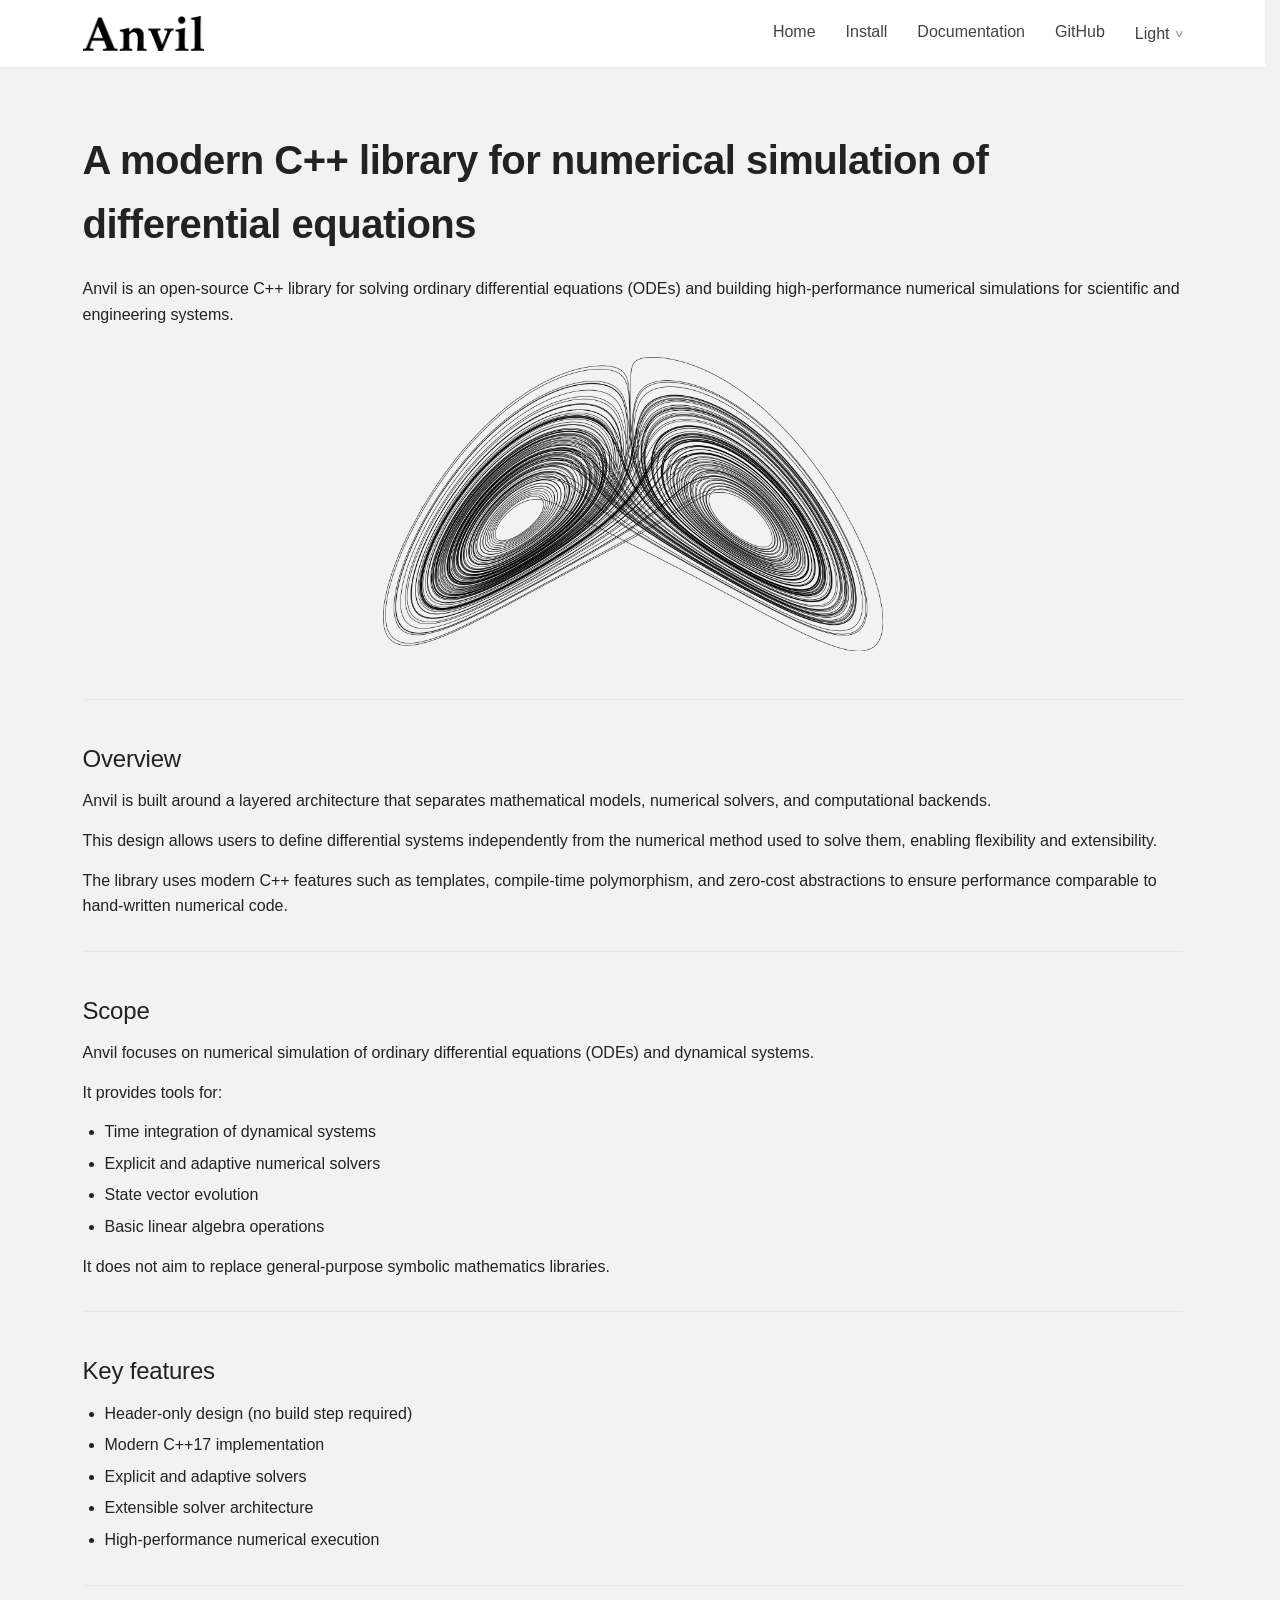
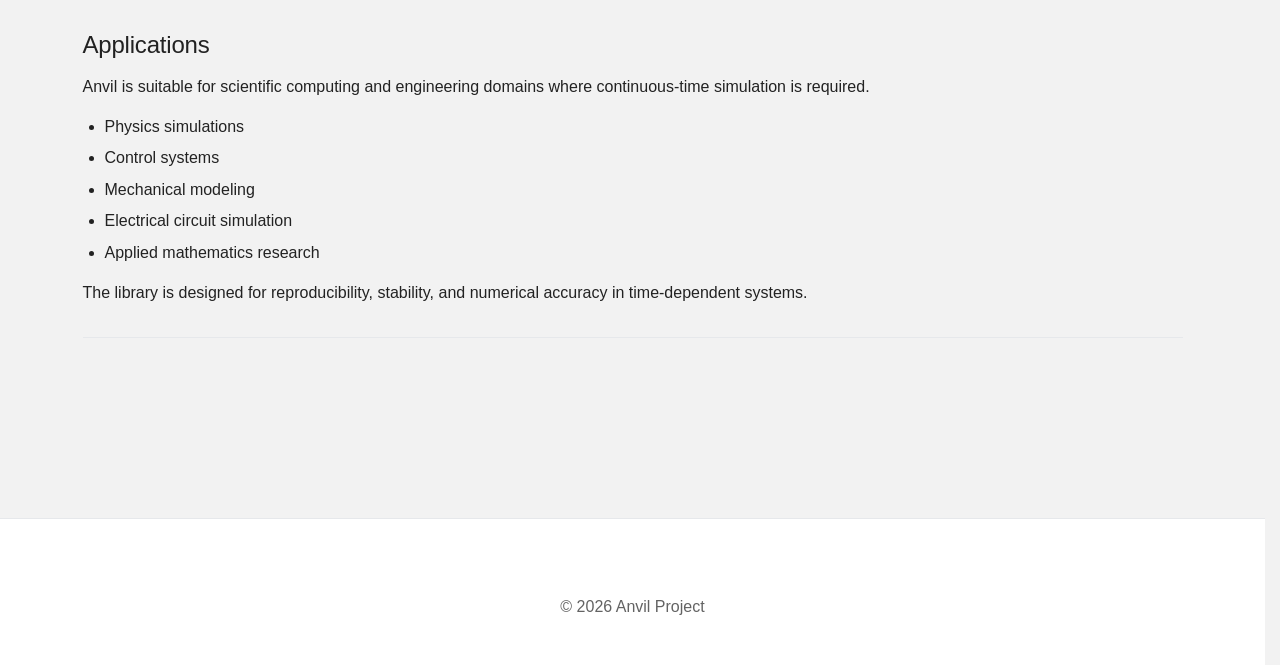
<file: index.html>
<!DOCTYPE html>
<html lang="es">

<head>

  <!-- =========================
       DOCUMENT METADATA
  ========================== -->

  <meta charset="UTF-8" />
  <meta
    name="viewport"
    content="width=device-width, initial-scale=1.0"
  />

  <title>Anvil</title>

  <!-- =========================
       STYLESHEETS
  ========================== -->

  <link rel="stylesheet" href="styles.css">

  <!-- =========================
       SCRIPTS
  ========================== -->

  <script src="theme.js"></script>

</head>

<body>

  <!-- =========================
       HEADER
  ========================== -->

  <header>

    <div class="container">

      <div class="navbar">

        <!-- Logo -->

        <div class="logo">

          <img
            src="images/anvil_light.png"
            class="theme-img"
            data-light="images/anvil_light.png"
            data-dark="images/anvil_dark.png"
            alt="Anvil logo"
          />

        </div>

        <!-- Navigation -->

        <nav>

          <a href="index.html">Home</a>
          <a href="install.html">Install</a>
          <a href="documentation.html">Documentation</a>

          <a
            href="https://github.com/saulsalgado9685-creator/anvil"
          >
            GitHub
          </a>

          <div class="theme-dropdown" id="themeDropdown">
            <button class="theme-btn" id="themeButton">Theme</button>

            <div class="theme-menu" id="themeMenu">
              <button data-theme="light">Light</button>
              <button data-theme="dark">Dark</button>
            </div>
          </div>

        </nav>

      </div>

    </div>

  </header>

  <!-- =========================
       MAIN CONTENT
  ========================== -->

  <main class="container">

    <!-- =========================
         HERO SECTION
    ========================== -->

    <section id="hero">

      <h1>
        A modern C++ library for numerical simulation
        of differential equations
      </h1>

      <p>
        Anvil is an open-source C++ library for solving
        ordinary differential equations (ODEs) and
        building high-performance numerical simulations
        for scientific and engineering systems.
      </p>

      <img
        src="images/lorenz_light.png"
        class="hero-image theme-img"
        data-light="images/lorenz_light.png"
        data-dark="images/lorenz_dark.png"
        alt="Lorenz attractor"
      />

    </section>

    <!-- =========================
         OVERVIEW SECTION
    ========================== -->

    <section id="overview">

      <h2>Overview</h2>

      <p>
        Anvil is built around a layered architecture
        that separates mathematical models,
        numerical solvers, and computational backends.
      </p>

      <p>
        This design allows users to define differential
        systems independently from the numerical method
        used to solve them, enabling flexibility
        and extensibility.
      </p>

      <p>
        The library uses modern C++ features such as
        templates, compile-time polymorphism,
        and zero-cost abstractions to ensure performance
        comparable to hand-written numerical code.
      </p>

    </section>

    <!-- =========================
         SCOPE SECTION
    ========================== -->

    <section id="scope">

      <h2>Scope</h2>

      <p>
        Anvil focuses on numerical simulation
        of ordinary differential equations (ODEs)
        and dynamical systems.
      </p>

      <p>It provides tools for:</p>

      <ul>
        <li>Time integration of dynamical systems</li>
        <li>Explicit and adaptive numerical solvers</li>
        <li>State vector evolution</li>
        <li>Basic linear algebra operations</li>
      </ul>

      <p>
        It does not aim to replace general-purpose
        symbolic mathematics libraries.
      </p>

    </section>

    <!-- =========================
         FEATURES SECTION
    ========================== -->

    <section id="features">

      <h2>Key features</h2>

      <ul>

        <li>Header-only design (no build step required)</li>
        <li>Modern C++17 implementation</li>
        <li>Explicit and adaptive solvers</li>
        <li>Extensible solver architecture</li>
        <li>High-performance numerical execution</li>

      </ul>

    </section>

    <!-- =========================
         APPLICATIONS SECTION
    ========================== -->

    <section id="applications">

      <h2>Applications</h2>

      <p>
        Anvil is suitable for scientific computing
        and engineering domains where continuous-time
        simulation is required.
      </p>

      <ul>

        <li>Physics simulations</li>
        <li>Control systems</li>
        <li>Mechanical modeling</li>
        <li>Electrical circuit simulation</li>
        <li>Applied mathematics research</li>

      </ul>

      <p>
        The library is designed for reproducibility,
        stability, and numerical accuracy
        in time-dependent systems.
      </p>

    </section>

  </main>

  <!-- =========================
       FOOTER
  ========================== -->

  <footer>

    <div class="container">

      <div class="footer-bottom">
        © 2026 Anvil Project
      </div>

    </div>

  </footer>

</body>

</html>
</file>
<file: styles.css>
/* =========================
   RESET
========================= */

* {
  margin: 0;
  padding: 0;
  box-sizing: border-box;
}

html {
  overflow-y: scroll;
  scrollbar-gutter: stable;
}

body {
  min-height: 100vh;
  display: flex;
  flex-direction: column;

  font-family: Arial, Helvetica, sans-serif;
  line-height: 1.6;

  background: var(--bg);
  color: var(--text);

  -webkit-font-smoothing: antialiased;
  -moz-osx-font-smoothing: grayscale;
}


/* =========================
   THEME VARIABLES (LIGHT)
========================= */

:root {
  --bg: #f2f2f2;
  --surface: #ffffff;

  --text: #222;

  --border: #e6e8eb;
  --border-soft: #d7dbe0;

  --bg-code: #eef1f4;
}


/* =========================
   DARK MODE
========================= */

body.dark {
  --bg: #0f0f10;
  --surface: #161616;

  --text: #e6e6e6;

  --border: #2a2a2a;
  --border-soft: #333;

  --bg-code: #1e1e1e;
}


/* =========================
   LAYOUT
========================= */

main {
  flex: 1;
  padding: 60px 0;
}

.container {
  width: 90%;
  max-width: 1100px;
  margin: 0 auto;
}


/* =========================
   TYPOGRAPHY
========================= */

h1 {
  font-size: 40px;
  margin-bottom: 20px;
  letter-spacing: -0.5px;
  color: var(--text);
}

h2 {
  font-size: 24px;
  font-weight: 400;

  margin-bottom: 10px;
  letter-spacing: -0.2px;

  color: var(--text);
}

p {
  margin-bottom: 14px;
  color: var(--text);
}


/* =========================
   SECTIONS
========================= */

section {
  padding-bottom: 18px;
  margin-bottom: 40px;

  border-bottom: 1px solid var(--border);
}


/* =========================
   HEADER / NAVBAR
========================= */

header {
  position: sticky;
  top: 0;
  z-index: 1000;

  width: 100%;
  background: var(--surface);
  border-bottom: 1px solid var(--border);
}

.navbar {
  display: flex;
  justify-content: space-between;
  align-items: center;

  padding: 16px 0;
}

/* =========================
   LOGO
========================= */

.logo img {
  height: 35px;
  width: auto;

  display: block;
  object-fit: contain;

  border-radius: 0;
}


/* =========================
   NAVIGATION
========================= */

nav {
  display: flex;
  align-items: center;
}

/* normal links */
nav a {
  position: relative;

  margin-left: 30px;
  padding-bottom: 4px;

  font-size: 16px;
  text-decoration: none;

  color: var(--text);
  opacity: 0.85;

  transition: 0.2s ease;
}

nav a::after {
  content: "";
  position: absolute;

  left: 0;
  bottom: 0;

  width: 0;
  height: 2px;

  background: var(--text);
  transition: width 0.25s ease;
}

nav a:hover {
  opacity: 1;
}

nav a:hover::after {
  width: 100%;
}


/* =========================
   THEME DROPDOWN
========================= */

.theme-dropdown {
  position: relative;
  display: inline-flex;
  align-items: center;

  margin-left: 30px; /* keeps spacing consistent */
}

/* button */
.theme-btn {
  background: none;
  border: none;

  font-size: 16px;
  color: var(--text);

  cursor: pointer;
  opacity: 0.85;

  padding: 0;

  display: flex;
  align-items: center;
}

.theme-btn:hover {
  opacity: 1;
}

/* arrow */
.theme-btn::after {
  content: ">";
  display: inline-block;

  margin-left: 6px;
  font-size: 12px;
  opacity: 0.7;

  transform: rotate(90deg); /* becomes "v" */
  transition: transform 0.2s ease;
}

.theme-dropdown.open .theme-btn::after {
  transform: rotate(270deg);
}

/* menu */
.theme-menu {
  position: absolute;
  right: 0;
  top: 120%;

  background: var(--surface);
  border: 1px solid var(--border);
  border-radius: 6px;

  display: none;
  flex-direction: column;

  min-width: 110px;
  overflow: hidden;

  z-index: 2000;
}

.theme-menu button {
  padding: 8px 12px;

  text-align: left;
  background: none;
  border: none;

  color: var(--text);
  cursor: pointer;
}

.theme-menu button:hover {
  background: var(--bg-code);
}

/* open state */
.theme-dropdown.open .theme-menu {
  display: flex;
}


/* =========================
   CODE BLOCKS
========================= */

pre.code-block {
  display: block;
  overflow-x: auto;

  margin-top: 10px;
  padding: 10px 12px;

  font-size: 13px;
  line-height: 1.5;

  font-family: Consolas, monospace;

  color: var(--text);
  background: var(--bg-code);

  border: 1px solid var(--border-soft);
  border-radius: 8px;
}

pre.code-block code.hljs {
  background: transparent !important;
  padding: 0;
}


/* =========================
   LISTS
========================= */

ul {
  margin: 10px 0 14px 22px;
}

li {
  margin: 6px 0;
}


/* =========================
   HERO IMAGE
========================= */

.hero-image {
  display: block;
  margin: 30px auto;

  max-width: 500px;
  width: 100%;
  height: auto;

  border-radius: 10px;
}


/* =========================
   FOOTER
========================= */

footer {
  margin-top: 80px;
  padding: 50px 0 20px;

  background: var(--surface);
  border-top: 1px solid var(--border);
}

.footer-bottom {
  text-align: center;

  font-size: 16px;
  color: var(--text);

  opacity: 0.7;
  padding: 25px 0;
}


/* =========================
   RESPONSIVE
========================= */

@media (max-width: 768px) {

  h1 {
    font-size: 30px;
  }

  h2 {
    font-size: 20px;
  }

  .navbar {
    flex-direction: column;
    align-items: flex-start;
    gap: 10px;
  }

  nav {
    flex-wrap: wrap;
  }

  nav a {
    margin-left: 30px;
    font-size: 14px;
  }

  .theme-dropdown {
    margin-left: 30px;
  }

  pre.code-block {
    font-size: 12px;
  }

  .hero-image {
    max-width: 100%;
  }
}
</file>
